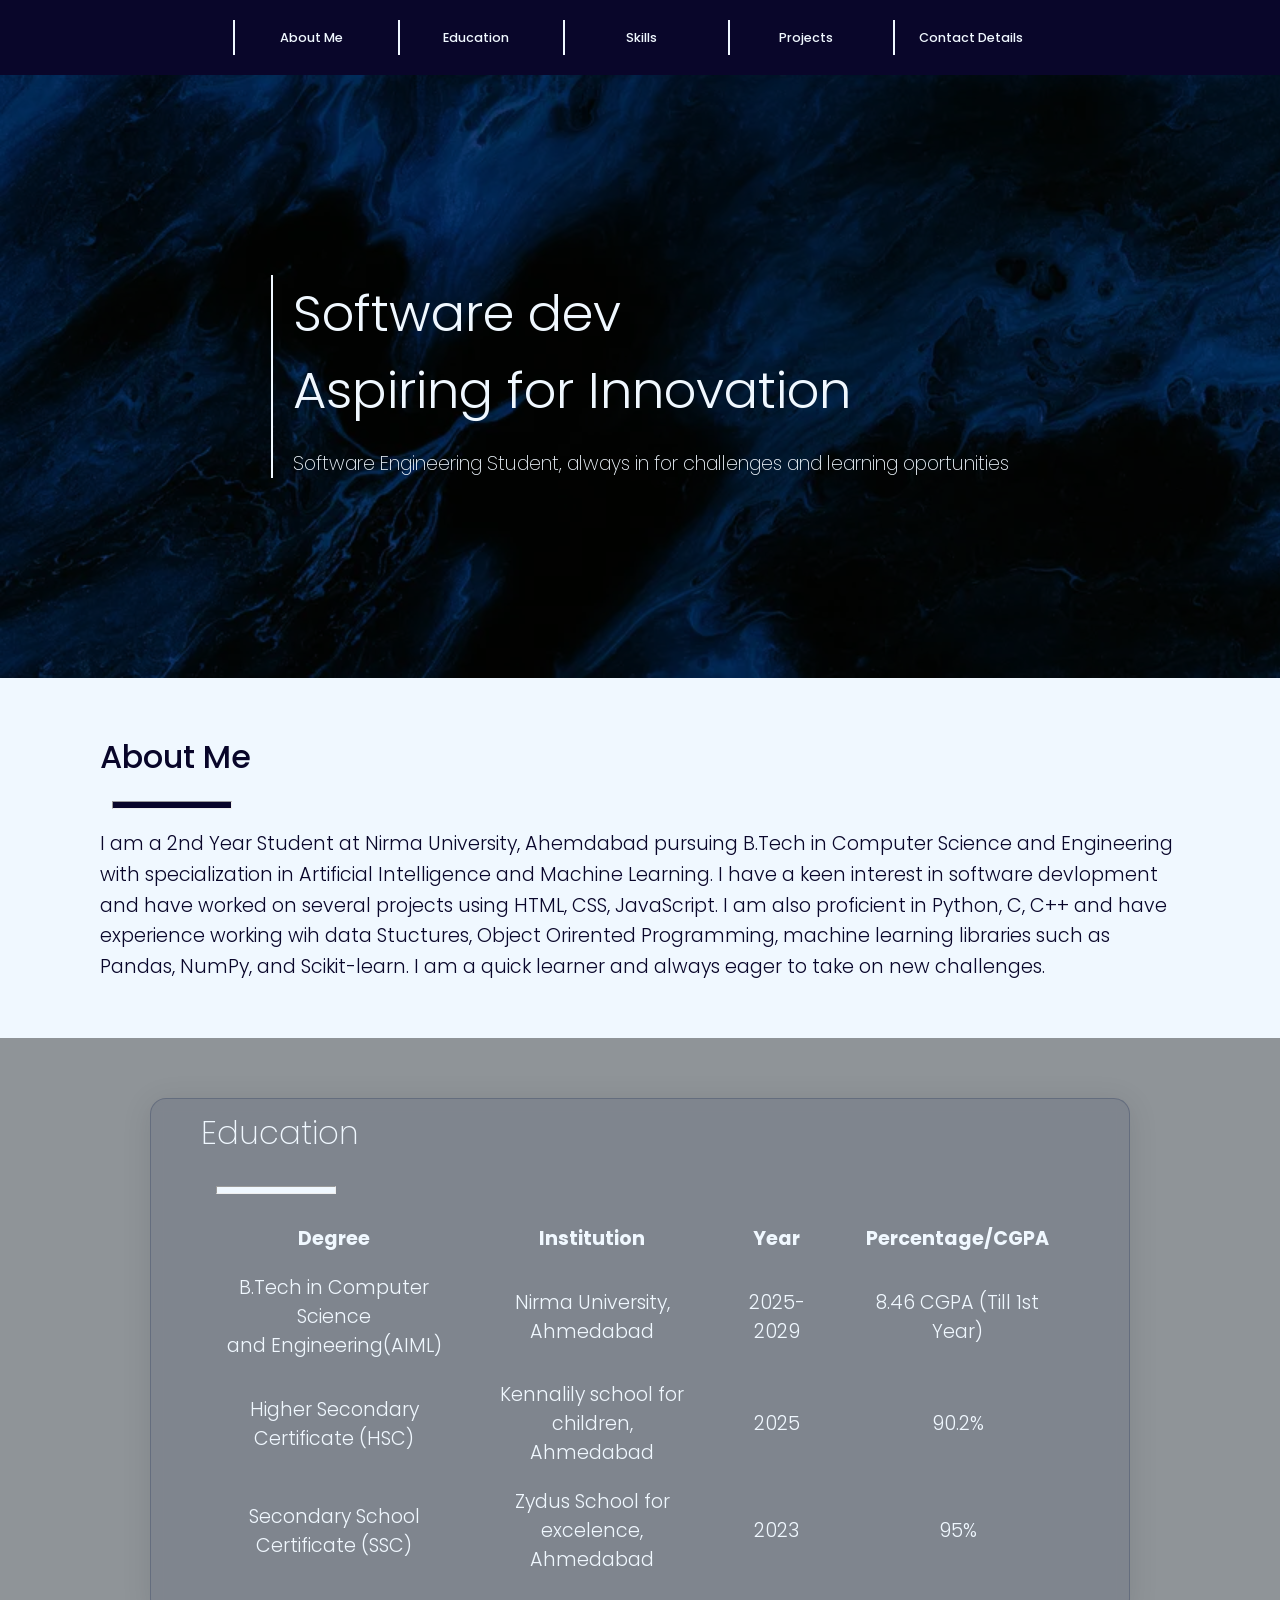
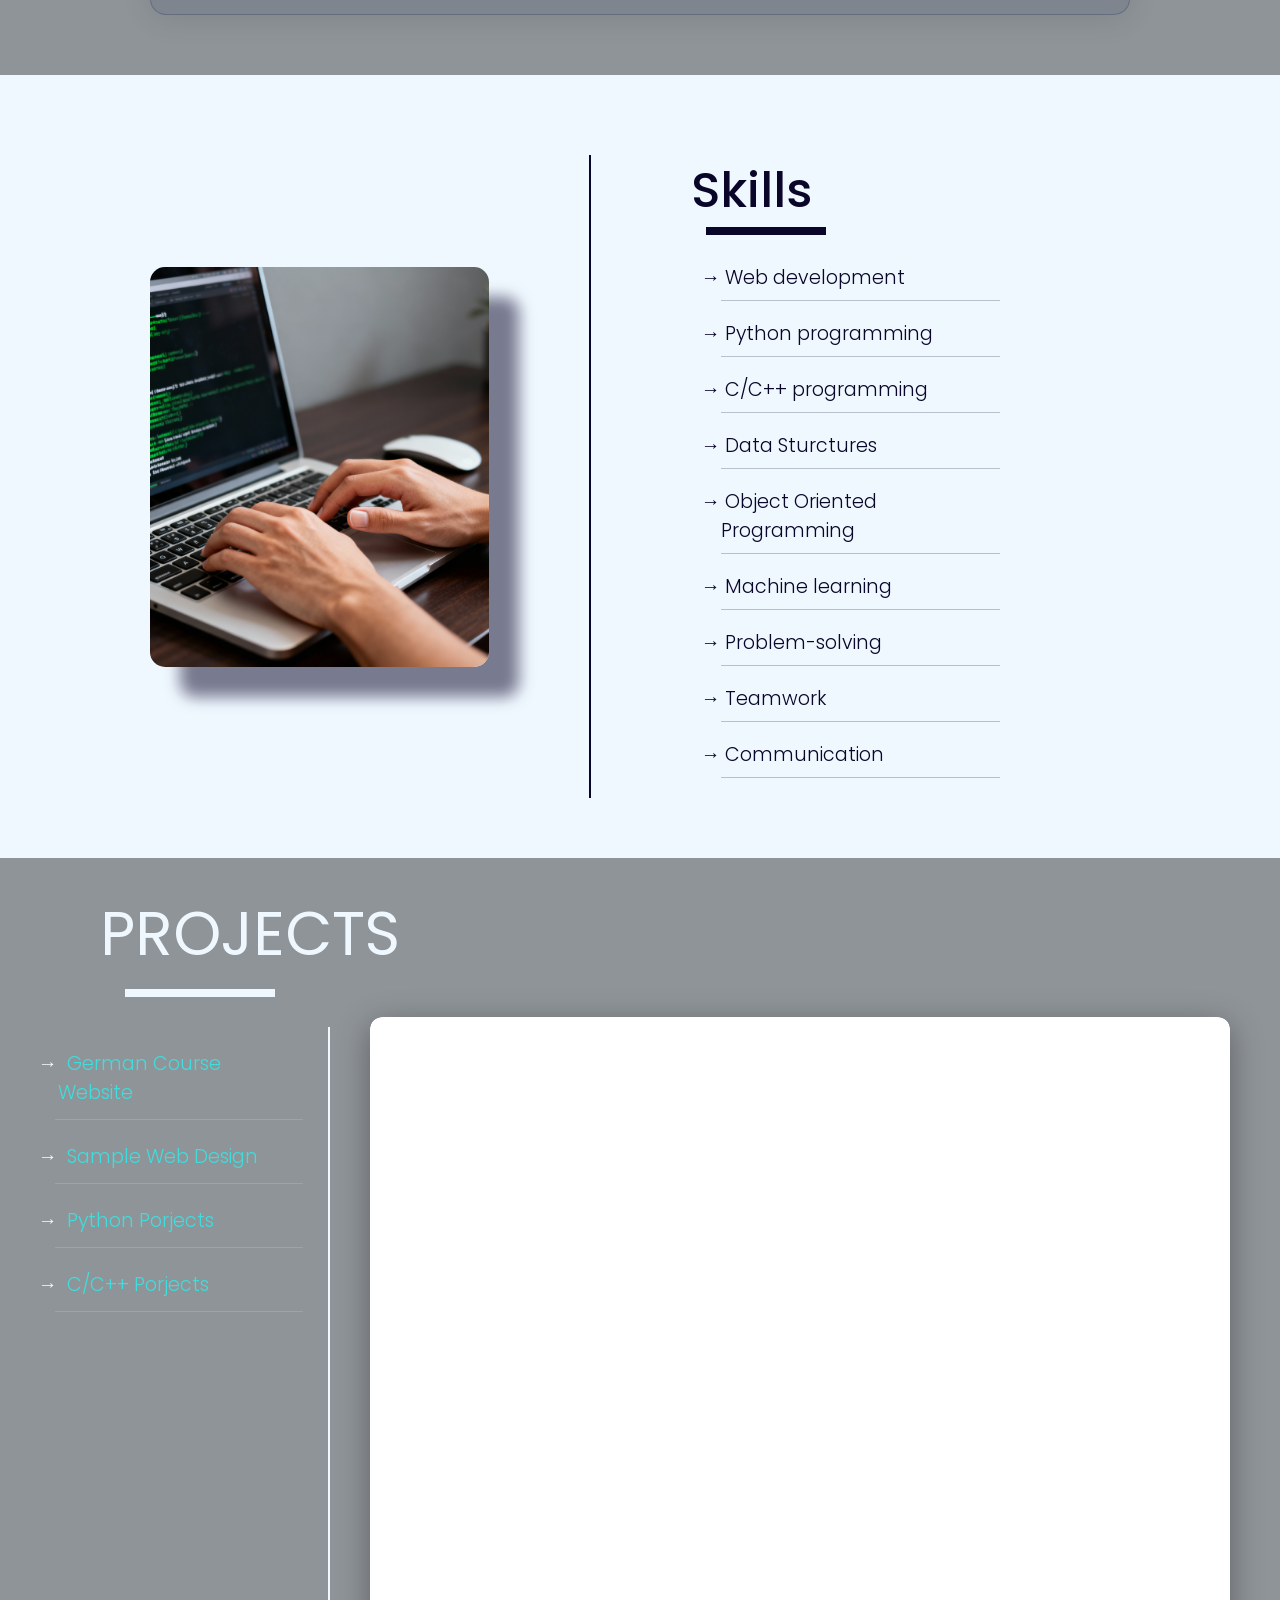
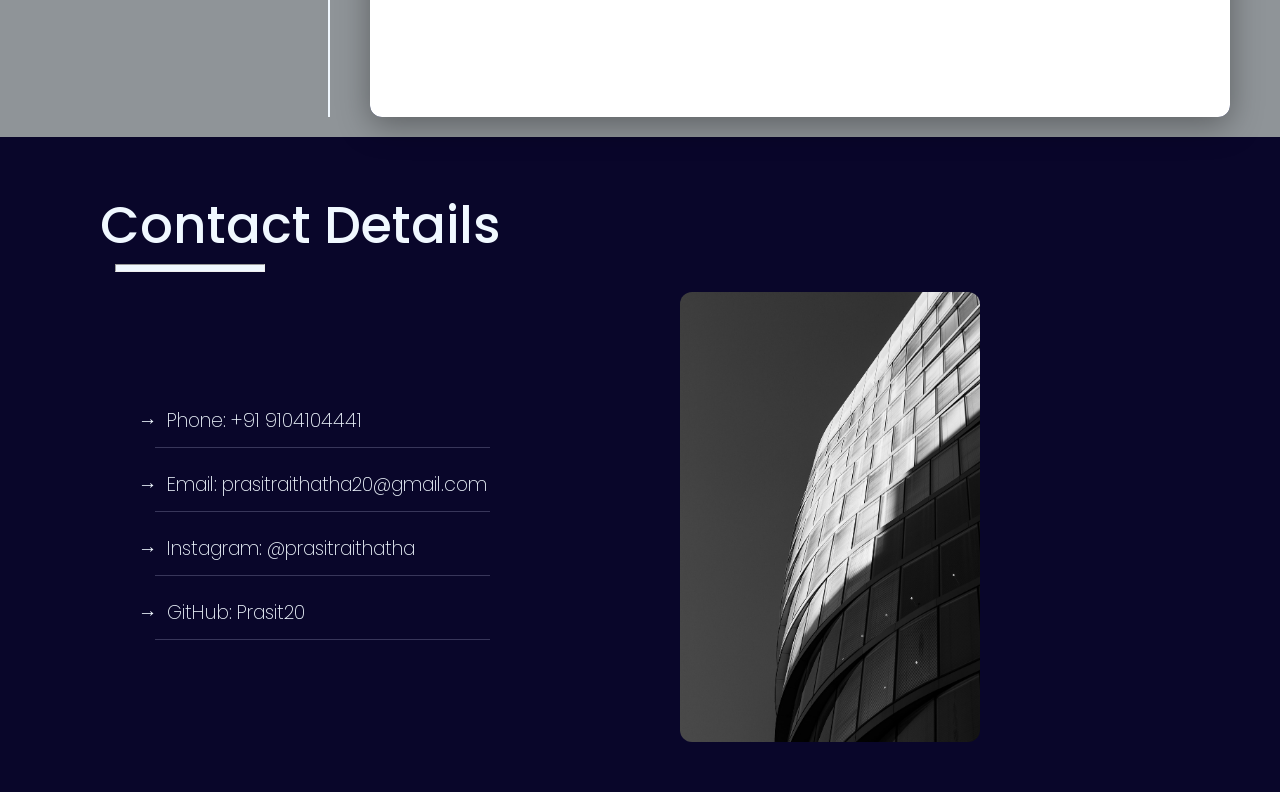
<file: index.html>
<!--Resume for Practical 3(a)-->
<!DOCTYPE HTML> 
<html>
  <head>
      <title>Resume</title>
	  <meta charset="UTF-8">
	  <meta name="viewport" content="width=device-width, initial-scale=1.0">
	  <link rel="stylesheet" href="style.css">
	<link rel="preconnect" href="https://fonts.googleapis.com">
	<link rel="preconnect" href="https://fonts.gstatic.com" crossorigin>
	<link
		href="https://fonts.googleapis.com/css2?family=Poppins:ital,wght@0,100;0,200;0,300;0,400;0,500;0,600;0,700;0,800;0,900;1,100;1,200;1,300;1,400;1,500;1,600;1,700;1,800;1,900&display=swap"
		rel="stylesheet">
</head>
<body>
	<header class="navbar">
		<nav class="navbar_menu">
				<div class="navbar_menu-link"><a href="#about">About Me</a></div>
				<div class="navbar_menu-link"><a href="#edu">Education</a></div>
				<div class="navbar_menu-link"><a href="#skill">Skills</a></div>
				<div class="navbar_menu-link"><a href="#proj">Projects</a></div>
				<div class="navbar_menu-link"><a href="#contact">Contact Details</a></div>
		</nav>
	</header>
	<header class="title">
		<div class="title_name">
			<p class="title_name-name">Software dev <br> Aspiring for Innovation</p>
			<p class="title_name-qoute">
				Software Engineering Student, always in for challenges and learning oportunities
			</p>
		</div>
	</header>
	<section class="element_about" id="about">
		<h2 class="element_about_heading">About Me</h2>
		<hr class="element_about_line">
		<p class="about_description">
			I am a 2nd Year Student at Nirma University, Ahemdabad pursuing B.Tech in Computer Science and Engineering with specialization in Artificial Intelligence and Machine Learning. I have a keen interest in software devlopment and have worked on several projects using HTML, CSS, JavaScript. I am also proficient in Python, C, C++ and have experience working wih data Stuctures, Object Orirented Programming, machine learning libraries such as Pandas, NumPy, and Scikit-learn. I am a quick learner and always eager to take on new challenges.
		</p>
		</section>
		<section class="element_education" id="edu">
		<div class="element_education_decor">
		<div class="element_education_heading">
		<p>Education</p>
		</div>
		<br>
		<hr class="element_education_line">
		<div class="element_education_table" >
			<table>
				<tr>
					<th>Degree</th>
					<th>Institution</th>
					<th>Year</th>
					<th>Percentage/CGPA</th>
				</tr>
				<tr>
					<td>B.Tech in Computer Science<br> and Engineering(AIML)</td>
					<td>Nirma University, Ahmedabad</td>
					<td>2025-2029</td>
					<td>8.46 CGPA (Till 1st Year)</td>
				</tr>
				<tr>
					<td>Higher Secondary Certificate (HSC)</td>
					<td>Kennalily school for children, Ahmedabad</td>
					<td>2025</td>
					<td>90.2%</td>
				</tr>
				<tr>
					<td>Secondary School Certificate (SSC)</td>
					<td>Zydus School for excelence, Ahmedabad</td>
					<td>2023</td>
					<td>95%</td>
				</tr>
			</table>
		</div>
	    </div>
		</section>
		<section class="element_skills" id="skill">
			<div class="element_skills_container">
			</div>
			<div class="element_skills_list">
				<p>Skills</p>
				<div class="element_skills_line">
					
				</div>
				<div class="element_skills_list_description">
				<ul class="skills_list">
					<li>Web development</li>
					<li>Python programming</li>
					<li>C/C++ programming</li>
					<li>Data Sturctures</li>
					<li>Object Oriented Programming</li>
					<li>Machine learning</li>
					<li>Problem-solving</li>
					<li>Teamwork</li>
					<li>Communication</li>
				</ul>
			
			
			</div>
			
		</section>
		<section class="element_projects" id="proj">
			<div class="element_projects_header">
			<p class="element_projects_heading">PROJECTS</p>
			<div class="element_projects_line"></div>
			</div>
			<div class="element_projects_display">
				<div class="element_projects_list">
					<ul class="projects_list">
						<li><a href="https://german-language-class.motkadarshan.workers.dev/" style="color:rgb(63, 221, 221);
							text-decoration: none;" target="project_display">German Course Website</a></li>
						<li><a href="projects/IWP Innovative/index.html" style="color:rgb(63, 221, 221);
							text-decoration: none;" target="project_display">Sample Web Design</a></li>
						<li><a href="https://github.com/whatisthisshloke/duplicate-file-detector" style="color:rgb(63, 221, 221);
							text-decoration: none;" target="_blank">Python Porjects</a></li>
						<li><a href="https://github.com/whatisthisshloke/memory-allocation-simulator" style="color:rgb(63, 221, 221);
							text-decoration: none;" target="_blank">C/C++ Porjects</a></li>
					</ul>
				</div>
				<div class="element_projects_iframe">
					<iframe name="project_display" ></iframe>
                </div>
				
			</div>
		</section>
		<footer class="element_contact" id="contact">
			<div class="element_contact_header">
			<h2 class="element_contact_heading">Contact Details</h2>
			<hr class="element_contact_line">
			</div>
			<div class="element_contact_container">
			<ul class="projects_list" style="list-style-type:none; font-size: 1.2rem; font-weight: 200; font-family: 'Poppins', sans-serif; margin-left: 50px;">
					<li>Phone: +91 9104104441</li>
					<li>Email: <a href="mailto:prasitraithatha20@gmail.com" target="_blank">prasitraithatha20@gmail.com</a></li>
					<li>Instagram: <a href="https://www.instagram.com/prasitraithatha?igsh=ZmYxbXppcDZ3b21o" target="_blank">@prasitraithatha</a></li>
					<!-- <li>LinkedIn: <a href="https://www.linkedin.com/in/prasit-raithatha-5b0b6b232/" target="_blank">Prasit Raithatha</a></li> -->
					<li>GitHub: <a href="https://github.com/Prasit20" target="_blank">Prasit20</a></li>
			</ul>
			<div class="element_contact_image">
				<img src="images/contact1 (2).jpg" alt="Contact Image" height="500px" width="300px">
			</div>
			</div>
		</footer>
	</body>
</html>
</file>
<file: style.css>
* {
    margin: 0;
    padding: 0;
    box-sizing: border-box;
}

html, body {
    max-width: 100%;
    overflow-x: hidden;
}

body {
    font-family: "Poppins", "Popins", 'Segoe UI', Tahoma, Geneva, Verdana, sans-serif;
    margin: 0;
    padding: 0;
    background-attachment: fixed;
    background-repeat: no-repeat;
    background-size: cover;
    background-color: aliceblue;
    width: 100%;
}

img, iframe {
    max-width: 100%;
}

.title{
    color:aliceblue;
    font-family: "Poppins", "Popins", 'Segoe UI', Tahoma, Geneva, Verdana, sans-serif;
    font-weight: 300;
    background-image: url(images/bgt.png);
    background-color: rgba(9, 6, 42, 0.653);
    background-attachment: fixed;
    background-repeat: no-repeat;
    background-size: cover;
    background-blend-mode:overlay;
    display: flex;
    justify-content: center;
    align-items: center;
    padding:150px 0px;
}
.title_name,.title_image{
    margin:50px; 
}
.title_name{
    border-left: 2px solid aliceblue;
}
.title_name-name {
    padding-left: 20px;
    font-size: 3.2rem;
}
.title_name-qoute{
    font-size: 1.2rem;
    font-weight: 200;
    margin-top: 20px;
    color: aliceblue;
    padding-left: 20px;

}
.title_image{
    width: 250px;
    height: 250px;
    background-color: rgb(52, 59, 134);
    margin-left: 100px;
    flex-shrink: 0;
}
.title_image img {
    max-width: 100%;
    height: 100%;
    object-fit: cover;
    display: block;
}

@media (max-width: 992px) {
    .title {
        padding: 80px 20px;
    }
    .title_image {
        margin: 20px;
        margin-left: 20px;
        width: 200px;
        height: 200px;
    }
    .title_name {
        margin: 20px;
    }
    .title_name-name {
        font-size: 2.4rem;
    }
}

@media (max-width: 768px) {
    .title {
        flex-direction: column;
        align-items: center;
        text-align: center;
        padding: 50px 20px;
        background-attachment: scroll;
    }
    .title_image {
        margin: 0 0 25px 0;
        margin-left: 0;
        width: 180px;
        height: 180px;
    }
    .title_name {
        margin: 0;
        border-left: none;
        border-top: 2px solid aliceblue;
        padding-top: 20px;
    }
    .title_name-name {
        padding-left: 0;
        font-size: 1.8rem;
    }
    .title_name-qoute {
        padding-left: 0;
        font-size: 1rem;
    }
}

@media (max-width: 480px) {
    .title {
        padding: 40px 15px;
    }
    .title_image {
        width: 150px;
        height: 150px;
        margin-bottom: 20px;
    }
    .title_name-name {
        font-size: 1.5rem;
    }
    .title_name-qoute {
        font-size: 0.9rem;
    }
}


.navbar_menu {
    display: flex;
    justify-content: center;
    gap: 10px;
    align-items: center;
    padding: 20px 100px;
    background-color: rgb(9, 6, 42);
    color: aliceblue;
    flex-wrap: wrap;
}

.navbar_menu-link a {
    border-left: 2px solid aliceblue;
    font-size: 0.8rem;
    font-weight: 500;
    text-align: center;
    text-decoration: none;
    color: aliceblue;
    padding: 8px 5px;
    display: flex;
    align-items: center;
    justify-content: center;
    height: 35px;
    width: 155px;
    transition: all 0.3s ease;
}

.navbar_menu-link a:hover {
    color: rgb(9, 6, 42);
    background: #ffffff;
    background: linear-gradient(90deg, rgba(255, 255, 255, 1) 0%, rgba(22, 13, 79, 0.75) 92%, rgba(9, 6, 42, 1) 100%);
}

.element_about {
    display: flex;
    flex-direction: column;
    justify-content: center;
    gap: 20px;
    padding: 50px 100px;
    background-color: aliceblue;
    font-size: 1.2rem;
    font-weight: 300;
    color: rgb(9, 6, 42);
    min-height: 40vh;
}

.element_about_heading {
    font-size: 2rem;
    font-weight: 500;
}

.element_about_line {
    width: 120px;
    height: 8px;
    background-color: rgb(9, 6, 42);
    margin-left: 12px;
}

.about_description {
    line-height: 1.6;
}

.element_education {
    display: flex;
    flex-direction: column;
    justify-content: center;
    gap: 10px;
    padding: 50px 100px;
    background-color: rgba(0, 0, 0, 0.403);
    font-size: 1.2rem;
    font-weight: 350;
    color: aliceblue;
    background-image: url(images/bg2.jpg);
    background-attachment: fixed;
    background-repeat: no-repeat;
    background-size: cover;
    background-blend-mode: overlay;
    min-height: 50vh;
    margin: 0px;
}

.element_education_heading {
    font-size: 2rem;
    font-weight: 200;
}

.element_education_table {
    margin: 20px 0px;
    align-self: center;
    width: 100%;
    overflow-x: auto;
    -webkit-overflow-scrolling: touch;
}

.element_education_table table {
    width: 100%;
    border-collapse: collapse;
    margin: 0 auto;
}

.element_education_table table, th, td, tr {
    text-align: center;
    padding: 10px 25px;
    border-collapse: collapse;
    transition: all 0.3s ease;
}

.element_education_table tr:hover {
    background-color: rgba(240, 248, 255, 0.296);
    color: rgb(9, 6, 42);
}

.element_education_line {
    width: 120px;
    height: 8px;
    background-color: aliceblue;
    margin-left: 15px;
    margin-top: 0px;
}

.element_education_decor {
    margin: 10px 50px;
    padding: 10px 50px;
    background: rgba(85, 94, 114, 0.27);
    border-radius: 16px;
    box-shadow: 0 4px 30px rgba(0, 0, 0, 0.1);
    backdrop-filter: blur(5.6px);
    -webkit-backdrop-filter: blur(5.6px);
    border: 1px solid rgba(83, 94, 117, 0.603);
}

.element_skills {
    display: flex;
    justify-content: space-between;
    gap: 100px;
    padding: 50px 100px;
    background-color: aliceblue;
    font-size: 1.2rem;
    font-weight: 300;
    color: rgb(9, 6, 42);
    align-items: center;
    margin: 10px 50px;
}

.element_skills_container {
    flex: 1;
    background-image: url(images/skills.png);
    background-size: cover;
    background-position: center;
    height: 400px;
    width: 250px;
    max-width: 100%;
    border-radius: 15px;
    box-shadow: 30px 30px 15px rgba(9, 6, 42, 0.522);
}

.element_skills_list p {
    color: rgb(9, 6, 42);
    align-self: flex-start;
    font-size: 3.0rem;
    font-weight: 500;
}

.element_skills_list {
    flex: 1;
    border-left: 2px solid rgb(9, 6, 42);
    padding: 0px 100px;
    margin-top: 20px;
    text-align: left;
    color: rgb(9, 6, 42);
    font-size: 1.2rem;
    font-weight: 300;
}

.element_skills_line {
    width: 120px;
    height: 8px;
    background-color: rgb(9, 6, 42);
    margin-left: 15px;
}

.element_skills_list_description {
    padding: 20px 30px;
    font-size: 1.2rem;
    font-weight: 300;
    color: rgb(9, 6, 42);
}

.skills_list {
    display: flex;
    flex-direction: column;
    gap: 10px;
    justify-content: center;
    list-style: none;
    padding-left: 0px;
}

.skills_list li {
    padding: 8px 0px;
    border-bottom: 1px solid rgba(11, 8, 44, 0.237);
    transition: all 0.3s ease-in-out;
}

.skills_list li::before {
    content: "→";
    color: rgb(9, 6, 42);
    margin-right: 5px;
    margin-left: -20px;
}

.skills_list li:hover {
    background-color: rgba(9, 6, 42, 0.8);
    color: aliceblue;
    cursor: pointer;
}

.element_projects {
    margin-top: 0%;
    display: flex;
    flex-direction: column;
    justify-content: center;
    padding: 20px 50px;
    background-color: rgba(0, 0, 0, 0.403);
    font-size: 1.2rem;
    font-weight: 350;
    color: aliceblue;
    background-image: url(images/bg3.jpg);
    background-attachment: fixed;
    background-repeat: no-repeat;
    background-size: cover;
    background-blend-mode: overlay;
    padding-bottom: 20px;
}

.element_projects_heading {
    font-size: 3.8rem;
    font-weight: 400;
    margin: 10px 50px;
}

.element_projects_line {
    width: 150px;
    height: 8px;
    background-color: aliceblue;
    margin: 0px 75px;
    border: none;
}

.element_projects_display {
    display: flex;
    justify-content: space-between;
    gap: 40px;
    padding-top: 20px;
    font-size: 1.2rem;
    font-weight: 300;
    color: aliceblue;
    align-items: stretch;
}

.element_projects_list {
    flex: 0 0 280px;
    max-width: 300px;
    border-right: 2px solid aliceblue;
    padding: 10px 25px 10px 0px;
    margin-top: 10px;
    text-align: left;
    color: aliceblue;
    font-size: 1.2rem;
    font-weight: 300;
}

.projects_list a {
    color: aliceblue;
    text-decoration: none;
}

.projects_list {
    display: flex;
    flex-direction: column;
    gap: 10px;
    justify-content: center;
    list-style: none;
    padding-left: 0px;
}

.projects_list li {
    padding: 12px 3px;
    border-bottom: 1px solid rgba(209, 206, 247, 0.237);
    transition: all 0.3s ease-in-out;
    margin-left: 5px;
}

.projects_list li::before {
    content: "→";
    color: aliceblue;
    margin-right: 10px;
    margin-left: -20px;
}

.projects_list li:hover {
    background: rgba(93, 100, 117, 0.447);
    border-radius: 16px;
    box-shadow: 0 4px 30px rgba(0, 0, 0, 0.1);
    backdrop-filter: blur(5.6px);
    -webkit-backdrop-filter: blur(5.6px);
    border: 1px solid rgba(83, 94, 117, 0.603);
    cursor: pointer;
}

.element_projects_iframe {
    flex: 1;
    background-color: rgba(59, 68, 138, 0.522);
    height: 700px;
    min-height: 650px;
    width: 100%;
    max-width: 100%;
    border-radius: 12px;
    align-self: stretch;
    border: none;
    margin: 0;
    overflow: hidden;
    box-shadow: 0 8px 32px rgba(0, 0, 0, 0.35);
}

.element_projects_iframe iframe {
    width: 100%;
    height: 100%;
    border: none;
    border-radius: 12px;
    display: block;
    background-color: #ffffff;
}

.element_contact {
    display: flex;
    flex-direction: column;
    justify-content: center;
    gap: 20px;
    padding: 50px 100px;
    background-color: rgb(9, 6, 42);
    font-size: 1.2rem;
    font-weight: 300;
    color: aliceblue;
}

.element_contact_heading {
    font-size: 3.2rem;
    font-weight: 500;
}

.element_contact_line {
    width: 150px;
    height: 8px;
    background-color: aliceblue;
    margin-left: 15px;
}

.element_contact_container {
    display: flex;
    flex-direction: row;
    justify-content: space-between;
    gap: 50px;
    align-items: center;
    padding-right: 200px;
}

.element_contact_image img {
    max-width: 100%;
    height: auto;
    border-radius: 12px;
    display: block;
}

.element_contact_container .projects_list li {
    word-break: break-word;
    overflow-wrap: anywhere;
}

@media (max-width: 1200px) {
    .navbar_menu {
        padding: 20px 40px;
    }
    .element_about {
        padding: 50px 50px;
    }
    .element_education {
        padding: 50px 40px;
    }
    .element_education_decor {
        margin: 10px 20px;
        padding: 10px 30px;
    }
    .element_skills {
        padding: 50px 40px;
        gap: 50px;
        margin: 10px 20px;
    }
    .element_skills_list {
        padding: 0px 40px;
    }
    .element_projects {
        padding: 20px 30px;
    }
    .element_projects_display {
        gap: 30px;
    }
    .element_projects_list {
        flex: 0 0 250px;
        padding: 0px 20px 0px 0px;
    }
    .element_projects_iframe {
        height: 650px;
    }
    .element_contact {
        padding: 50px 40px;
    }
    .element_contact_container {
        padding-right: 50px;
    }
}

/* Tablets and Small Laptops (max-width: 992px) */
@media (max-width: 992px) {
    .navbar_menu {
        padding: 15px 20px;
        gap: 8px;
    }
    .navbar_menu-link a {
        width: 130px;
        font-size: 0.75rem;
    }
    .element_about {
        padding: 40px 30px;
    }
    .element_education {
        padding: 40px 20px;
        min-height: auto;
    }
    .element_education_decor {
        margin: 10px 0px;
        padding: 15px 20px;
    }
    .element_education_table th,
    .element_education_table td {
        padding: 8px 12px;
        font-size: 0.95rem;
    }
    .element_skills {
        flex-direction: column;
        gap: 40px;
        padding: 40px 30px;
        margin: 10px 0;
        align-items: center;
    }
    .element_skills_container {
        width: 100%;
        max-width: 320px;
        height: 320px;
        box-shadow: 15px 15px 15px rgba(9, 6, 42, 0.4);
    }
    .element_skills_list {
        border-left: none;
        padding: 0;
        width: 100%;
    }
    .element_skills_list p {
        font-size: 2.4rem;
    }
    .element_skills_line {
        margin-left: 0;
    }
    .element_skills_list_description {
        padding: 20px 0;
    }
    .element_projects_display {
        flex-direction: column;
        gap: 25px;
    }
    .element_projects_list {
        border-right: none;
        border-bottom: 2px solid aliceblue;
        padding: 0px 0px 20px 0px;
        width: 100%;
        max-width: 100%;
        flex: auto;
    }
    .element_projects_iframe {
        width: 100%;
        height: 550px;
        min-height: 500px;
    }
    .element_projects_heading {
        font-size: 2.8rem;
        margin: 10px 20px;
    }
    .element_projects_line {
        margin: 0px 30px;
    }
    .element_contact_container {
        padding-right: 0px;
        gap: 30px;
    }
    .element_contact_heading {
        font-size: 2.6rem;
    }
    .element_contact_image img {
        width: 250px;
    }
}

/* Mobile Devices / Large Phones (max-width: 768px) */
@media (max-width: 768px) {
    body,
    .element_education,
    .element_projects {
        background-attachment: scroll;
    }
    .navbar_menu {
        padding: 12px 10px;
        gap: 6px;
    }
    .navbar_menu-link a {
        width: auto;
        min-width: 100px;
        padding: 6px 10px;
        font-size: 0.72rem;
        height: auto;
        min-height: 32px;
    }
    .element_about {
        padding: 35px 20px;
        min-height: auto;
        font-size: 1.05rem;
    }
    .element_about_heading {
        font-size: 1.8rem;
    }
    .element_education {
        padding: 35px 15px;
        font-size: 1rem;
    }
    .element_education_heading {
        font-size: 1.8rem;
    }
    .element_education_decor {
        padding: 15px 10px;
        border-radius: 12px;
    }
    .element_education_table table {
        min-width: 500px;
    }
    .element_education_table th,
    .element_education_table td {
        padding: 8px 10px;
        font-size: 0.85rem;
    }
    .element_skills {
        padding: 35px 20px;
        font-size: 1rem;
    }
    .element_skills_container {
        max-width: 280px;
        height: 280px;
    }
    .element_skills_list p {
        font-size: 2rem;
    }
    .element_projects {
        padding: 30px 15px;
    }
    .element_projects_heading {
        font-size: 2.2rem;
        margin: 10px 0;
    }
    .element_projects_line {
        margin: 0 10px;
    }
    .element_projects_iframe {
        width: 100%;
        height: 480px;
        min-height: 420px;
    }
    .element_contact {
        padding: 35px 20px;
    }
    .element_contact_container {
        flex-direction: column-reverse;
        align-items: center;
        gap: 30px;
    }
    .element_contact_container .projects_list {
        margin-left: 20px !important;
        width: 100%;
        font-size: 1rem !important;
    }
    .element_contact_heading {
        font-size: 2.2rem;
    }
    .element_contact_image {
        display: flex;
        justify-content: center;
        width: 100%;
    }
    .element_contact_image img {
        width: 220px;
        height: auto;
    }
}

/* Small Screen Phones (max-width: 480px) */
@media (max-width: 480px) {
    .navbar_menu {
        padding: 10px 5px;
        gap: 4px;
    }
    .navbar_menu-link a {
        min-width: 85px;
        font-size: 0.68rem;
        padding: 5px 6px;
    }
    .element_about {
        padding: 25px 15px;
        font-size: 0.95rem;
        gap: 15px;
    }
    .element_about_heading {
        font-size: 1.5rem;
    }
    .element_about_line {
        width: 80px;
        height: 5px;
        margin-left: 5px;
    }
    .element_education {
        padding: 25px 10px;
    }
    .element_education_heading {
        font-size: 1.5rem;
    }
    .element_education_line {
        width: 80px;
        height: 5px;
        margin-left: 5px;
    }
    .element_skills {
        padding: 25px 15px;
    }
    .element_skills_container {
        max-width: 240px;
        height: 240px;
    }
    .element_skills_list p {
        font-size: 1.6rem;
    }
    .element_skills_line {
        width: 80px;
        height: 5px;
    }
    .skills_list li {
        font-size: 0.95rem;
        padding: 6px 0px;
    }
    .skills_list li::before {
        margin-left: -15px;
    }
    .element_projects {
        padding: 25px 12px;
    }
    .element_projects_heading {
        font-size: 1.7rem;
    }
    .element_projects_line {
        width: 80px;
        height: 5px;
        margin: 0 5px;
    }
    .element_projects_iframe {
        width: 100%;
        height: 420px;
        min-height: 380px;
    }
    .element_contact {
        padding: 25px 12px;
    }
    .element_contact_heading {
        font-size: 1.7rem;
    }
    .element_contact_line {
        width: 80px;
        height: 5px;
        margin-left: 5px;
    }
    .element_contact_container .projects_list {
        margin-left: 15px !important;
        font-size: 0.9rem !important;
    }
    .element_contact_image img {
        width: 170px;
    }
}
</file>
